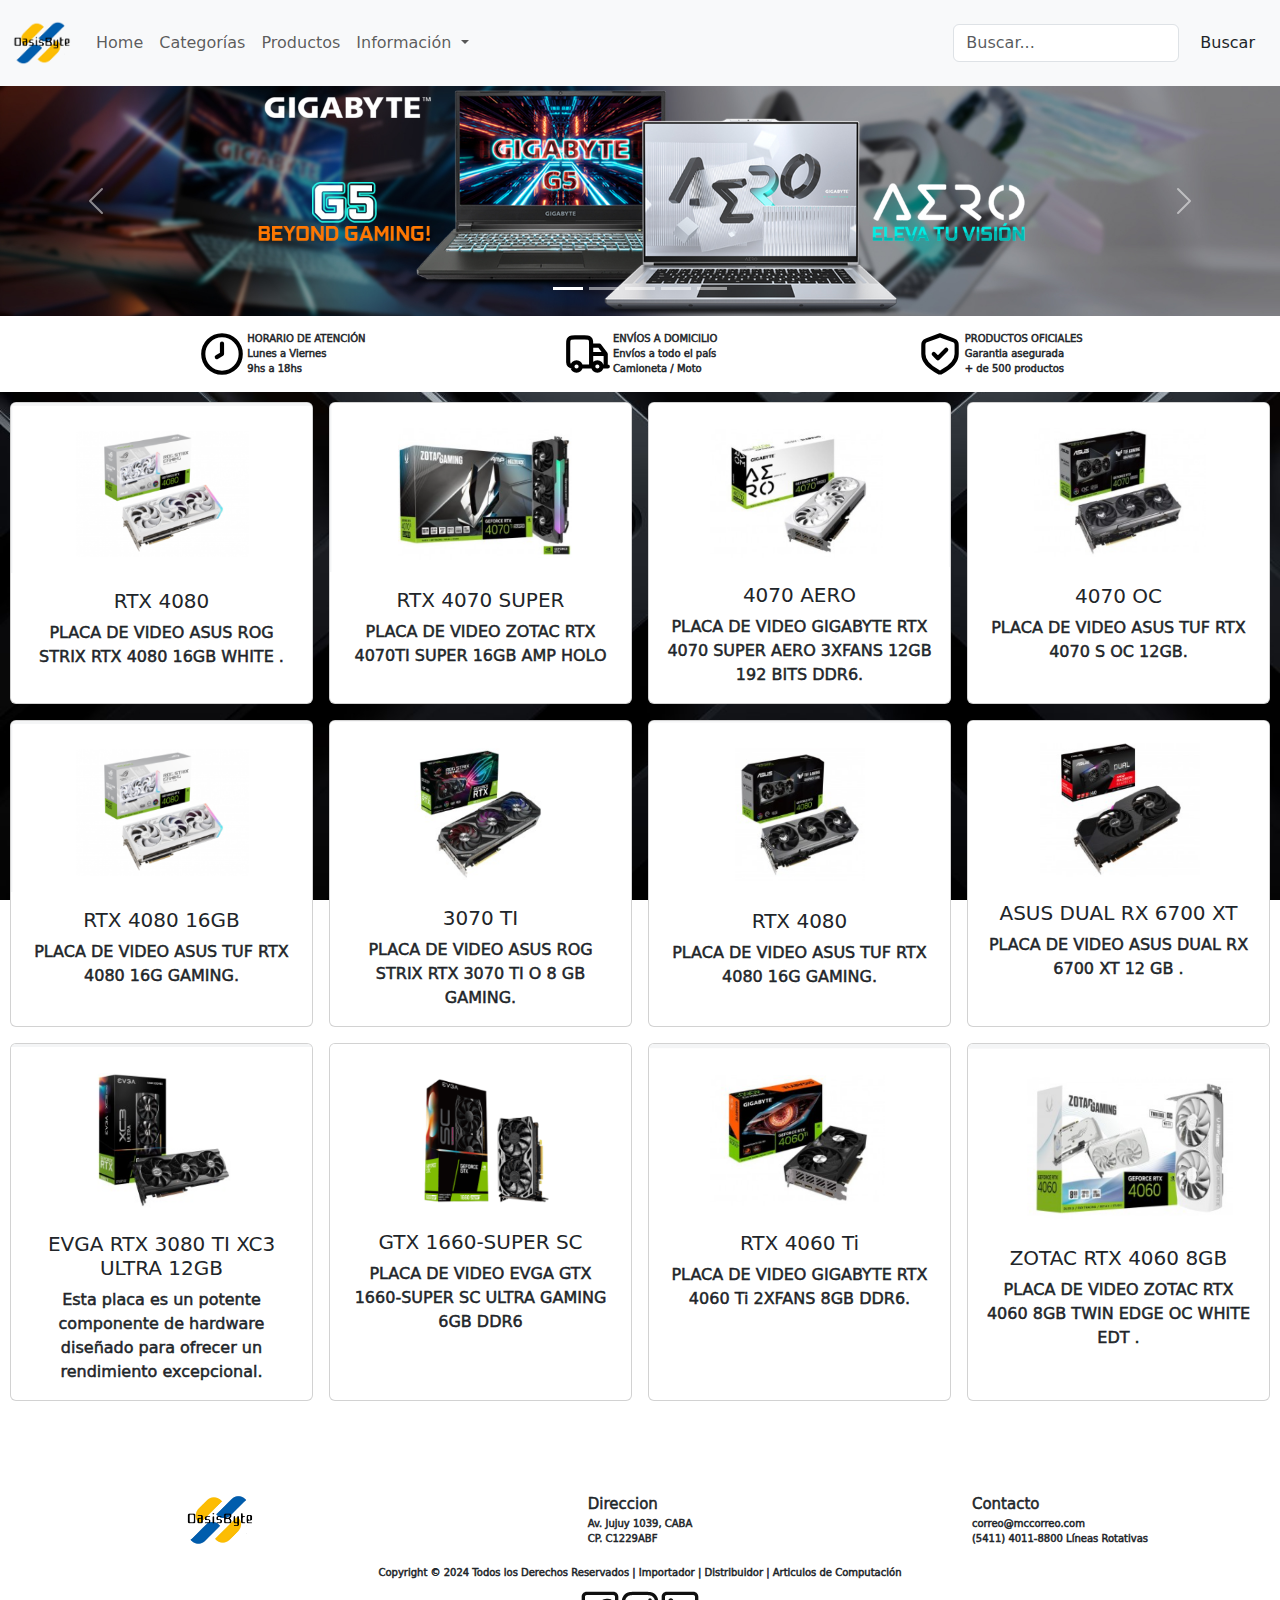
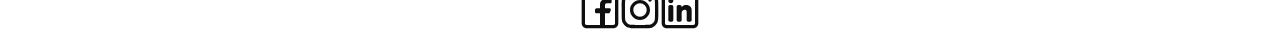
<file: productos/productos.html>
<!DOCTYPE html>
<html lang="en">

<head>
  <meta charset="UTF-8" />
  <meta name="viewport" content="width=device-width, initial-scale=1.0" />
  <title>Productos</title>
  <link href="https://cdn.jsdelivr.net/npm/bootstrap@5.3.3/dist/css/bootstrap.min.css" rel="stylesheet"
    integrity="sha384-QWTKZyjpPEjISv5WaRU9OFeRpok6YctnYmDr5pNlyT2bRjXh0JMhjY6hW+ALEwIH" crossorigin="anonymous" />
  <link rel="stylesheet" href="productos.css" />
  <link rel="icon" type="image/x-icon" href="../img/index/logo.png">
</head>

<body>
  <header>
    <nav class="navbar navbar-expand-lg bg-body-tertiary">
      <div class="container-fluid">
        <a class="navbar-brand" href="../index.html"><img src="../img/index/logo.png" alt=""
            style="width:60px"></a>
        <button class="navbar-toggler" type="button" data-bs-toggle="collapse" data-bs-target="#navbarSupportedContent"
          aria-controls="navbarSupportedContent" aria-expanded="false" aria-label="Toggle navigation">
          <span class="navbar-toggler-icon"></span>
        </button>

        <div class="collapse navbar-collapse" id="navbarSupportedContent">
          <ul class="navbar-nav me-auto mb-2 mb-lg-0">
            <li class="nav-item">
              <a class="nav-link" aria-disabled="true" href="../index.html">Home</a>
            </li>
            <li class="nav-item">
              <a class="nav-link" aria-current="page" href="../index.html#section2">Categorías</a>
            </li>
            <li class="nav-item">
              <a class="nav-link" href="../productos/productos.html">Productos</a>
            </li>
            <li class="nav-item dropdown">
              <a class="nav-link dropdown-toggle" href="#" role="button" data-bs-toggle="dropdown"
                aria-expanded="false">
                Información
              </a>
              <ul class="dropdown-menu">
                <li><a class="dropdown-item" href="../informacion/contacto/contacto.html">Contacto</a></li>
                <li><a class="dropdown-item" href="../informacion/quienesSomos/quienesSomos.html">Quienes Somos</a></li>
              </ul>
            </li>
          </ul>
          <form class="d-flex" role="search">
            <input class="form-control me-2" type="search" placeholder="Buscar..." aria-label="Search" />
            <button class="btn" type="submit">
              Buscar
            </button>
          </form>
        </div>
      </div>
    </nav>
  </header>

  <main>

    <section>
      <article>
        <div id="carouselExampleIndicators" class="carousel slide" data-bs-ride="carousel">
          <ol class="carousel-indicators">
            <li data-bs-target="#carouselExampleIndicators" data-bs-slide-to="0" class="active"></li>
            <li data-bs-target="#carouselExampleIndicators" data-bs-slide-to="1"></li>
            <li data-bs-target="#carouselExampleIndicators" data-bs-slide-to="2"></li>
            <li data-bs-target="#carouselExampleIndicators" data-bs-slide-to="3"></li>
            <li data-bs-target="#carouselExampleIndicators" data-bs-slide-to="4"></li>
          </ol>
          <div class="carousel-inner">
            <div class="carousel-item active">
              <img class="d-block w-100" src="../img/index/359c3fe03d3b559de94ed8b281c629d2.jpg" alt="First slide">
            </div>
            <div class="carousel-item">
              <img class="d-block w-100" src="../img/index/788b44e3ff1f473cce8232403d7a0295.jpg" alt="Second slide">
            </div>
            <div class="carousel-item">
              <img class="d-block w-100" src="../img/index/85755ac6dd721ac3ec01833d3915d9e3.jpg" alt="Third slide">
            </div>
            <div class="carousel-item">
              <img class="d-block w-100" src="../img/index/d8edf05884dd6b3cd2d68acecd4bd217.jpg" alt="Fourth slide">
            </div>
            <div class="carousel-item">
              <img class="d-block w-100" src="../img/index/f96aedc1ae01e701de8a9962445d789e.jpg" alt="Fifth slide">
            </div>
          </div>
          <a class="carousel-control-prev" href="#carouselExampleIndicators" role="button" data-bs-slide="prev">
            <span class="carousel-control-prev-icon" aria-hidden="true"></span>
          </a>
          <a class="carousel-control-next" href="#carouselExampleIndicators" role="button" data-bs-slide="next">
            <span class="carousel-control-next-icon" aria-hidden="true"></span>
          </a>
        </div>
      </article>
      <article class="articleHorario">
        <article class="articleHorarioInside">
          <svg xmlns="http://www.w3.org/2000/svg" width="50px" height="50px" viewBox="0 0 24 24" fill="none">
            <path
              d="M12 7V12L9.5 13.5M21 12C21 16.9706 16.9706 21 12 21C7.02944 21 3 16.9706 3 12C3 7.02944 7.02944 3 12 3C16.9706 3 21 7.02944 21 12Z"
              stroke="#000000" stroke-width="2" stroke-linecap="round" stroke-linejoin="round" />
          </svg>
          <div class="divHorarioInside">
            <p>
              HORARIO DE ATENCIÓN
            </p>
            <p>
              Lunes a Viernes
            </p>
            <p>
              9hs a 18hs
            </p>
          </div>
        </article>
        <article class="articleHorarioInside">
          <svg xmlns="http://www.w3.org/2000/svg" width="50px" height="50px" viewBox="0 0 24 24" fill="none">
            <path
              d="M18.5 18C18.5 19.1046 17.6046 20 16.5 20C15.3954 20 14.5 19.1046 14.5 18M18.5 18C18.5 16.8954 17.6046 16 16.5 16C15.3954 16 14.5 16.8954 14.5 18M18.5 18H21.5M14.5 18H13.5M8.5 18C8.5 19.1046 7.60457 20 6.5 20C5.39543 20 4.5 19.1046 4.5 18M8.5 18C8.5 16.8954 7.60457 16 6.5 16C5.39543 16 4.5 16.8954 4.5 18M8.5 18H13.5M4.5 18C3.39543 18 2.5 17.1046 2.5 16V7.2C2.5 6.0799 2.5 5.51984 2.71799 5.09202C2.90973 4.71569 3.21569 4.40973 3.59202 4.21799C4.01984 4 4.5799 4 5.7 4H10.3C11.4201 4 11.9802 4 12.408 4.21799C12.7843 4.40973 13.0903 4.71569 13.282 5.09202C13.5 5.51984 13.5 6.0799 13.5 7.2V18M13.5 18V8H17.5L20.5 12M20.5 12V18M20.5 12H13.5"
              stroke="#000000" stroke-width="2" stroke-linecap="round" stroke-linejoin="round" />
          </svg>
          <div class="divHorarioInside">
            <p>
              ENVÍOS A DOMICILIO
            </p>
            <p>
              Envíos a todo el país
            </p>
            <p>
              Camioneta / Moto
            </p>
          </div>
        </article>
        <article class="articleHorarioInside">
          <svg xmlns="http://www.w3.org/2000/svg" width="50px" height="50px" viewBox="0 0 24 24" fill="none">
            <path
              d="M9 12L11 14L15 9.99999M20 12C20 16.4611 14.54 19.6937 12.6414 20.683C12.4361 20.79 12.3334 20.8435 12.191 20.8712C12.08 20.8928 11.92 20.8928 11.809 20.8712C11.6666 20.8435 11.5639 20.79 11.3586 20.683C9.45996 19.6937 4 16.4611 4 12V8.21759C4 7.41808 4 7.01833 4.13076 6.6747C4.24627 6.37113 4.43398 6.10027 4.67766 5.88552C4.9535 5.64243 5.3278 5.50207 6.0764 5.22134L11.4382 3.21067C11.6461 3.13271 11.75 3.09373 11.857 3.07827C11.9518 3.06457 12.0482 3.06457 12.143 3.07827C12.25 3.09373 12.3539 3.13271 12.5618 3.21067L17.9236 5.22134C18.6722 5.50207 19.0465 5.64243 19.3223 5.88552C19.566 6.10027 19.7537 6.37113 19.8692 6.6747C20 7.01833 20 7.41808 20 8.21759V12Z"
              stroke="#000000" stroke-width="2" stroke-linecap="round" stroke-linejoin="round" />
          </svg>
          <div class="divHorarioInside">
            <p>
              PRODUCTOS OFICIALES
            </p>
            <p>
              Garantia asegurada
            </p>
            <p>
              + de 500 productos
            </p>
          </div>
        </article>
      </article>
    </section>
    <div class="row row-cols-1 row-cols-md-4 g-3 cards">
      <div class="col">
        <a href="../vistaProducto/vistaProducto.html" class="vistaProducto">
          <div class="card h-100">
            <img src="../img/productos/4080.png" class="card-img-top" alt="..." />
            <div class="card-body">
              <h5 class="card-title">RTX 4080</h5>
              <p class="card-text">
                PLACA DE VIDEO ASUS ROG STRIX RTX 4080 16GB WHITE .
              </p>
            </div>
          </div>
        </a>
      </div>
      <div class="col">
        <a href="../vistaProducto/vistaProducto.html" class="vistaProducto">
          <div class="card h-100">
            <img src="../img/productos/4070super.png" class="card-img-top" alt="..." />
            <div class="card-body">
              <h5 class="card-title">RTX 4070 SUPER</h5>
              <p class="card-text">
                PLACA DE VIDEO ZOTAC RTX 4070TI SUPER 16GB AMP HOLO
              </p>
            </div>
          </div>
        </a>
      </div>
      <div class="col">
        <a href="../vistaProducto/vistaProducto.html" class="vistaProducto">
          <div class="card h-100">
            <img src="../img/productos/4070aero.png" class="card-img-top" alt="..." />
            <div class="card-body">
              <h5 class="card-title">4070 AERO</h5>
              <p class="card-text">
                PLACA DE VIDEO GIGABYTE RTX 4070 SUPER AERO 3XFANS 12GB 192
                BITS DDR6.
              </p>
            </div>
          </div>
        </a>
      </div>
      <div class="col">
        <a href="../vistaProducto/vistaProducto.html" class="vistaProducto">
          <div class="card h-100">
            <img src="../img/productos/4070oc.png" class="card-img-top" alt="..." />
            <div class="card-body">
              <h5 class="card-title">4070 OC</h5>
              <p class="card-text">
                PLACA DE VIDEO ASUS TUF RTX 4070 S OC 12GB.
              </p>
            </div>
          </div>
        </a>
      </div>
      <div class="col">
        <a href="../vistaProducto/vistaProducto.html" class="vistaProducto">
          <div class="card h-100">
            <img src="../img/productos/4080.png" class="card-img-top" alt="..." />
            <div class="card-body">
              <h5 class="card-title">RTX 4080 16GB</h5>
              <p class="card-text">
                PLACA DE VIDEO ASUS TUF RTX 4080 16G GAMING.
              </p>
            </div>
          </div>
        </a>
      </div>
      <div class="col">
        <a href="../vistaProducto/vistaProducto.html" class="vistaProducto">
          <div class="card h-100">
            <img src="../img/productos/3070ti.png" class="card-img-top" alt="..." />
            <div class="card-body">
              <h5 class="card-title">3070 TI</h5>
              <p class="card-text">
                PLACA DE VIDEO ASUS ROG STRIX RTX 3070 TI O 8 GB GAMING.
              </p>
            </div>
          </div>
        </a>
      </div>
      <div class="col">
        <a href="../vistaProducto/vistaProducto.html" class="vistaProducto">
          <div class="card h-100">
            <img src="../img/productos/4080b.png" class="card-img-top" alt="..." />
            <div class="card-body">
              <h5 class="card-title">RTX 4080</h5>
              <p class="card-text">
                PLACA DE VIDEO ASUS TUF RTX 4080 16G GAMING.
              </p>
            </div>
          </div>
        </a>
      </div>
      <div class="col">
        <a href="../vistaProducto/vistaProducto.html" class="vistaProducto">
          <div class="card h-100">
            <img src="../img/productos/asusDualRX6700.png" class="card-img-top" alt="..." />
            <div class="card-body">
              <h5 class="card-title">ASUS DUAL RX 6700 XT</h5>
              <p class="card-text">
                PLACA DE VIDEO ASUS DUAL RX 6700 XT 12 GB .
              </p>
            </div>
          </div>
        </a>
      </div>

      <div class="col">
        <a href="../vistaProducto/vistaProducto.html" class="vistaProducto">
          <div class="card h-100">
            <img src="../img/productos/evga3080.png" class="card-img-top" alt="..." />
            <div class="card-body">
              <h5 class="card-title">EVGA RTX 3080 TI XC3 ULTRA 12GB</h5>
              <p class="card-text">
                Esta placa es un potente componente de hardware diseñado para
                ofrecer un rendimiento excepcional.
              </p>
            </div>
          </div>
        </a>
      </div>
      <div class="col">
        <a href="../vistaProducto/vistaProducto.html" class="vistaProducto">
          <div class="card h-100">
            <img src="../img/productos/RTX1660SUPER.png" class="card-img-top" alt="..." />
            <div class="card-body">
              <h5 class="card-title">GTX 1660-SUPER SC</h5>
              <p class="card-text">
                PLACA DE VIDEO EVGA GTX 1660-SUPER SC ULTRA GAMING 6GB DDR6
              </p>
            </div>
          </div>
        </a>
      </div>
      <div class="col">
        <a href="../vistaProducto/vistaProducto.html" class="vistaProducto">
          <div class="card h-100">
            <img src="../img/productos/rtx4060TI.png" class="card-img-top" alt="..." />
            <div class="card-body">
              <h5 class="card-title">RTX 4060 Ti</h5>
              <p class="card-text">
                PLACA DE VIDEO GIGABYTE RTX 4060 Ti 2XFANS 8GB DDR6.
              </p>
            </div>
          </div>
        </a>
      </div>
      <div class="col">
        <a href="../vistaProducto/vistaProducto.html" class="vistaProducto">
          <div class="card h-100">
            <img src="../img/productos/rtx4060TWIN.png" class="card-img-top" alt="..." />
            <div class="card-body">
              <h5 class="card-title">ZOTAC RTX 4060 8GB</h5>
              <p class="card-text">
                PLACA DE VIDEO ZOTAC RTX 4060 8GB TWIN EDGE OC WHITE EDT .
              </p>
            </div>
          </div>
        </a>
      </div>
    </div>
  </main>

  <footer>
    <article class="articleFooter">
      <div>
        <img src="../img/index/logo.png" alt="" />
      </div>
      <div>
        <p class="pFooter">Direccion</p>
        <p>Av. Jujuy 1039, CABA</p>
        <p>CP. C1229ABF</p>
      </div>
      <div>
        <p class="pFooter">Contacto</p>
        <p>correo@mccorreo.com</p>
        <p>(5411) 4011-8800 Líneas Rotativas</p>
      </div>
    </article>
    <article>
      <p>
        Copyright © 2024 Todos los Derechos Reservados | Importador |
        Distribuidor | Articulos de Computación
      </p>
    </article>
    <article>
      <svg xmlns="http://www.w3.org/2000/svg" width="40px" height="40px" viewBox="0 0 24 24" fill="none">
        <path fill-rule="evenodd" clip-rule="evenodd"
          d="M20 1C21.6569 1 23 2.34315 23 4V20C23 21.6569 21.6569 23 20 23H4C2.34315 23 1 21.6569 1 20V4C1 2.34315 2.34315 1 4 1H20ZM20 3C20.5523 3 21 3.44772 21 4V20C21 20.5523 20.5523 21 20 21H15V13.9999H17.0762C17.5066 13.9999 17.8887 13.7245 18.0249 13.3161L18.4679 11.9871C18.6298 11.5014 18.2683 10.9999 17.7564 10.9999H15V8.99992C15 8.49992 15.5 7.99992 16 7.99992H18C18.5523 7.99992 19 7.5522 19 6.99992V6.31393C19 5.99091 18.7937 5.7013 18.4813 5.61887C17.1705 5.27295 16 5.27295 16 5.27295C13.5 5.27295 12 6.99992 12 8.49992V10.9999H10C9.44772 10.9999 9 11.4476 9 11.9999V12.9999C9 13.5522 9.44771 13.9999 10 13.9999H12V21H4C3.44772 21 3 20.5523 3 20V4C3 3.44772 3.44772 3 4 3H20Z"
          fill="#0F0F0F" />
      </svg>
      <svg xmlns="http://www.w3.org/2000/svg" width="40px" height="40px" viewBox="0 0 24 24" fill="none">
        <path fill-rule="evenodd" clip-rule="evenodd"
          d="M12 18C15.3137 18 18 15.3137 18 12C18 8.68629 15.3137 6 12 6C8.68629 6 6 8.68629 6 12C6 15.3137 8.68629 18 12 18ZM12 16C14.2091 16 16 14.2091 16 12C16 9.79086 14.2091 8 12 8C9.79086 8 8 9.79086 8 12C8 14.2091 9.79086 16 12 16Z"
          fill="#0F0F0F" />
        <path
          d="M18 5C17.4477 5 17 5.44772 17 6C17 6.55228 17.4477 7 18 7C18.5523 7 19 6.55228 19 6C19 5.44772 18.5523 5 18 5Z"
          fill="#0F0F0F" />
        <path fill-rule="evenodd" clip-rule="evenodd"
          d="M1.65396 4.27606C1 5.55953 1 7.23969 1 10.6V13.4C1 16.7603 1 18.4405 1.65396 19.7239C2.2292 20.8529 3.14708 21.7708 4.27606 22.346C5.55953 23 7.23969 23 10.6 23H13.4C16.7603 23 18.4405 23 19.7239 22.346C20.8529 21.7708 21.7708 20.8529 22.346 19.7239C23 18.4405 23 16.7603 23 13.4V10.6C23 7.23969 23 5.55953 22.346 4.27606C21.7708 3.14708 20.8529 2.2292 19.7239 1.65396C18.4405 1 16.7603 1 13.4 1H10.6C7.23969 1 5.55953 1 4.27606 1.65396C3.14708 2.2292 2.2292 3.14708 1.65396 4.27606ZM13.4 3H10.6C8.88684 3 7.72225 3.00156 6.82208 3.0751C5.94524 3.14674 5.49684 3.27659 5.18404 3.43597C4.43139 3.81947 3.81947 4.43139 3.43597 5.18404C3.27659 5.49684 3.14674 5.94524 3.0751 6.82208C3.00156 7.72225 3 8.88684 3 10.6V13.4C3 15.1132 3.00156 16.2777 3.0751 17.1779C3.14674 18.0548 3.27659 18.5032 3.43597 18.816C3.81947 19.5686 4.43139 20.1805 5.18404 20.564C5.49684 20.7234 5.94524 20.8533 6.82208 20.9249C7.72225 20.9984 8.88684 21 10.6 21H13.4C15.1132 21 16.2777 20.9984 17.1779 20.9249C18.0548 20.8533 18.5032 20.7234 18.816 20.564C19.5686 20.1805 20.1805 19.5686 20.564 18.816C20.7234 18.5032 20.8533 18.0548 20.9249 17.1779C20.9984 16.2777 21 15.1132 21 13.4V10.6C21 8.88684 20.9984 7.72225 20.9249 6.82208C20.8533 5.94524 20.7234 5.49684 20.564 5.18404C20.1805 4.43139 19.5686 3.81947 18.816 3.43597C18.5032 3.27659 18.0548 3.14674 17.1779 3.0751C16.2777 3.00156 15.1132 3 13.4 3Z"
          fill="#0F0F0F" />
      </svg>
      <svg xmlns="http://www.w3.org/2000/svg" width="40px" height="40px" viewBox="0 0 24 24" fill="none">
        <path
          d="M6.5 8C7.32843 8 8 7.32843 8 6.5C8 5.67157 7.32843 5 6.5 5C5.67157 5 5 5.67157 5 6.5C5 7.32843 5.67157 8 6.5 8Z"
          fill="#0F0F0F" />
        <path
          d="M5 10C5 9.44772 5.44772 9 6 9H7C7.55228 9 8 9.44771 8 10V18C8 18.5523 7.55228 19 7 19H6C5.44772 19 5 18.5523 5 18V10Z"
          fill="#0F0F0F" />
        <path
          d="M11 19H12C12.5523 19 13 18.5523 13 18V13.5C13 12 16 11 16 13V18.0004C16 18.5527 16.4477 19 17 19H18C18.5523 19 19 18.5523 19 18V12C19 10 17.5 9 15.5 9C13.5 9 13 10.5 13 10.5V10C13 9.44771 12.5523 9 12 9H11C10.4477 9 10 9.44772 10 10V18C10 18.5523 10.4477 19 11 19Z"
          fill="#0F0F0F" />
        <path fill-rule="evenodd" clip-rule="evenodd"
          d="M20 1C21.6569 1 23 2.34315 23 4V20C23 21.6569 21.6569 23 20 23H4C2.34315 23 1 21.6569 1 20V4C1 2.34315 2.34315 1 4 1H20ZM20 3C20.5523 3 21 3.44772 21 4V20C21 20.5523 20.5523 21 20 21H4C3.44772 21 3 20.5523 3 20V4C3 3.44772 3.44772 3 4 3H20Z"
          fill="#0F0F0F" />
      </svg>
    </article>
  </footer>
  <script src="https://cdn.jsdelivr.net/npm/bootstrap@5.3.3/dist/js/bootstrap.bundle.min.js"
    integrity="sha384-YvpcrYf0tY3lHB60NNkmXc5s9fDVZLESaAA55NDzOxhy9GkcIdslK1eN7N6jIeHz"
    crossorigin="anonymous"></script>
</body>

</html>
</file>
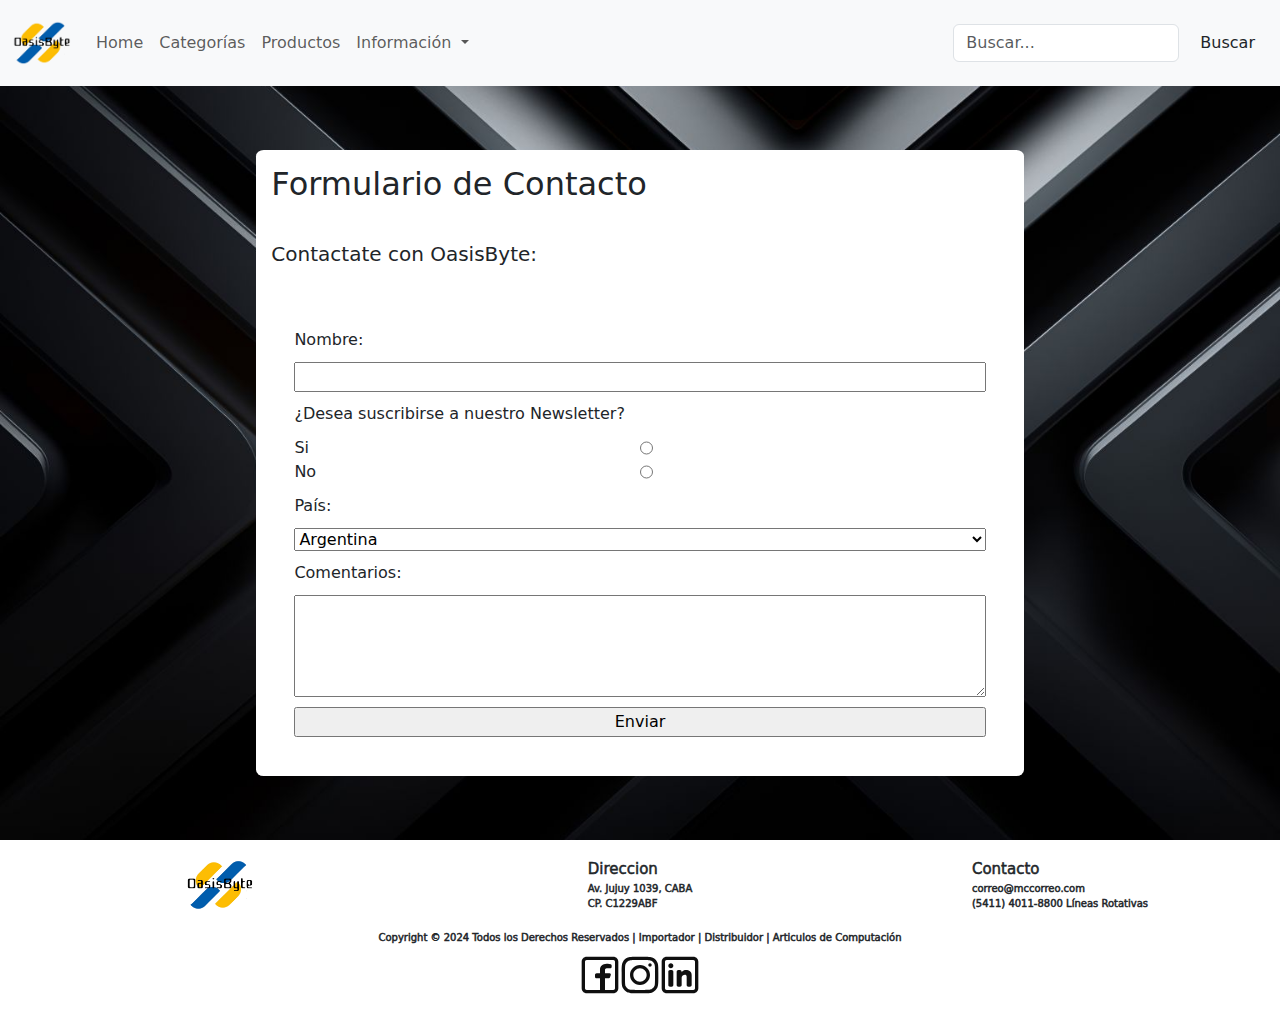
<file: informacion/contacto/contacto.html>
<!DOCTYPE html>
<html lang="es">

<head>
    <meta charset="UTF-8">
    <meta name="viewport" content="width=device-width, initial-scale=1.0">
    <title>Contacto</title>
    <link href="https://cdn.jsdelivr.net/npm/bootstrap@5.3.3/dist/css/bootstrap.min.css" rel="stylesheet"
        integrity="sha384-QWTKZyjpPEjISv5WaRU9OFeRpok6YctnYmDr5pNlyT2bRjXh0JMhjY6hW+ALEwIH" crossorigin="anonymous" />
    <link rel="stylesheet" href="../../index/index.css">
    <link rel="stylesheet" href="./contacto.css">
    <link rel="icon" type="image/x-icon" href="../../img/index/logo.png">
</head>

<body>
    <header>
        <nav class="navbar navbar-expand-lg bg-body-tertiary">
            <div class="container-fluid">
                <a class="navbar-brand" href="../../index.html"><img src="../../img/index/logo.png" alt=""
                        style="width:60px"></a>
                <button class="navbar-toggler" type="button" data-bs-toggle="collapse"
                    data-bs-target="#navbarSupportedContent" aria-controls="navbarSupportedContent"
                    aria-expanded="false" aria-label="Toggle navigation">
                    <span class="navbar-toggler-icon"></span>
                </button>

                <div class="collapse navbar-collapse" id="navbarSupportedContent">
                    <ul class="navbar-nav me-auto mb-2 mb-lg-0">
                        <li class="nav-item">
                            <a class="nav-link" aria-disabled="true" href="../../index.html">Home</a>
                        </li>
                        <li class="nav-item">
                            <a class="nav-link" aria-current="page"
                                href="../../index/index.html#section2">Categorías</a>
                        </li>
                        <li class="nav-item">
                            <a class="nav-link" href="../../productos/productos.html">Productos</a>
                        </li>
                        <li class="nav-item dropdown">
                            <a class="nav-link dropdown-toggle" href="#" role="button" data-bs-toggle="dropdown"
                                aria-expanded="false">
                                Información
                            </a>
                            <ul class="dropdown-menu">
                                <li><a class="dropdown-item" href="./contacto.html">Contacto</a></li>
                                <li><a class="dropdown-item" href="../quienesSomos/quienesSomos.html">Quienes Somos</a>
                                </li>
                            </ul>
                        </li>
                    </ul>
                    <form class="d-flex" role="search">
                        <input class="form-control me-2" type="search" placeholder="Buscar..." aria-label="Search" />
                        <button class="btn" type="submit">
                            Buscar
                        </button>
                    </form>
                </div>
            </div>
        </nav>
    </header>
    <main>
        <section class="sectionContacto">
            <h2>Formulario de Contacto</h2>
            <h5>Contactate con OasisByte:</h5>
            <form class="formContacto" action="" method="">
                <label for="nombre">Nombre:</label>
                <input type="text" id="nombre" name="nombre" required>
                <label>¿Desea suscribirse a nuestro Newsletter?</label>
                <div>
                    <label for="opcion1">Si</label>
                    <input type="radio" id="opcion1" name="suscripcion" value="si">
                    <label for="opcion2">No</label>
                    <input type="radio" id="opcion2" name="suscripcion" value="no">
                </div>
                <label for="pais">País:</label>
                <select id="pais" name="pais">
                    <option value="1">Argentina</option>
                    <option value="2">Brasil</option>
                    <option value="3">Chile</option>
                    <option value="4">México</option>
                    <option value="5">España</option>
                </select>
                <label for="comentarios">Comentarios:</label>
                <textarea id="comentarios" name="comentarios" rows="4" cols="50"></textarea>
                <input type="submit" value="Enviar">
            </form>
        </section>
    </main>
    <footer>
        <article class="articleFooter">
            <div>
                <img src="../../img/index/logo.png" alt="">
            </div>
            <div>
                <p class="pFooter">Direccion</p>
                <p>Av. Jujuy 1039, CABA</p>
                <p>CP. C1229ABF</p>
            </div>
            <div>
                <p class="pFooter">Contacto</p>
                <p>correo@mccorreo.com</p>
                <p>(5411) 4011-8800 Líneas Rotativas</p>
            </div>
        </article>
        <article>
            <p>Copyright © 2024 Todos los Derechos Reservados
                | Importador
                | Distribuidor
                | Articulos de Computación
            </p>
        </article>
        <article>
            <svg xmlns="http://www.w3.org/2000/svg" width="40px" height="40px" viewBox="0 0 24 24" fill="none">
                <path fill-rule="evenodd" clip-rule="evenodd"
                    d="M20 1C21.6569 1 23 2.34315 23 4V20C23 21.6569 21.6569 23 20 23H4C2.34315 23 1 21.6569 1 20V4C1 2.34315 2.34315 1 4 1H20ZM20 3C20.5523 3 21 3.44772 21 4V20C21 20.5523 20.5523 21 20 21H15V13.9999H17.0762C17.5066 13.9999 17.8887 13.7245 18.0249 13.3161L18.4679 11.9871C18.6298 11.5014 18.2683 10.9999 17.7564 10.9999H15V8.99992C15 8.49992 15.5 7.99992 16 7.99992H18C18.5523 7.99992 19 7.5522 19 6.99992V6.31393C19 5.99091 18.7937 5.7013 18.4813 5.61887C17.1705 5.27295 16 5.27295 16 5.27295C13.5 5.27295 12 6.99992 12 8.49992V10.9999H10C9.44772 10.9999 9 11.4476 9 11.9999V12.9999C9 13.5522 9.44771 13.9999 10 13.9999H12V21H4C3.44772 21 3 20.5523 3 20V4C3 3.44772 3.44772 3 4 3H20Z"
                    fill="#0F0F0F" />
            </svg>
            <svg xmlns="http://www.w3.org/2000/svg" width="40px" height="40px" viewBox="0 0 24 24" fill="none">
                <path fill-rule="evenodd" clip-rule="evenodd"
                    d="M12 18C15.3137 18 18 15.3137 18 12C18 8.68629 15.3137 6 12 6C8.68629 6 6 8.68629 6 12C6 15.3137 8.68629 18 12 18ZM12 16C14.2091 16 16 14.2091 16 12C16 9.79086 14.2091 8 12 8C9.79086 8 8 9.79086 8 12C8 14.2091 9.79086 16 12 16Z"
                    fill="#0F0F0F" />
                <path
                    d="M18 5C17.4477 5 17 5.44772 17 6C17 6.55228 17.4477 7 18 7C18.5523 7 19 6.55228 19 6C19 5.44772 18.5523 5 18 5Z"
                    fill="#0F0F0F" />
                <path fill-rule="evenodd" clip-rule="evenodd"
                    d="M1.65396 4.27606C1 5.55953 1 7.23969 1 10.6V13.4C1 16.7603 1 18.4405 1.65396 19.7239C2.2292 20.8529 3.14708 21.7708 4.27606 22.346C5.55953 23 7.23969 23 10.6 23H13.4C16.7603 23 18.4405 23 19.7239 22.346C20.8529 21.7708 21.7708 20.8529 22.346 19.7239C23 18.4405 23 16.7603 23 13.4V10.6C23 7.23969 23 5.55953 22.346 4.27606C21.7708 3.14708 20.8529 2.2292 19.7239 1.65396C18.4405 1 16.7603 1 13.4 1H10.6C7.23969 1 5.55953 1 4.27606 1.65396C3.14708 2.2292 2.2292 3.14708 1.65396 4.27606ZM13.4 3H10.6C8.88684 3 7.72225 3.00156 6.82208 3.0751C5.94524 3.14674 5.49684 3.27659 5.18404 3.43597C4.43139 3.81947 3.81947 4.43139 3.43597 5.18404C3.27659 5.49684 3.14674 5.94524 3.0751 6.82208C3.00156 7.72225 3 8.88684 3 10.6V13.4C3 15.1132 3.00156 16.2777 3.0751 17.1779C3.14674 18.0548 3.27659 18.5032 3.43597 18.816C3.81947 19.5686 4.43139 20.1805 5.18404 20.564C5.49684 20.7234 5.94524 20.8533 6.82208 20.9249C7.72225 20.9984 8.88684 21 10.6 21H13.4C15.1132 21 16.2777 20.9984 17.1779 20.9249C18.0548 20.8533 18.5032 20.7234 18.816 20.564C19.5686 20.1805 20.1805 19.5686 20.564 18.816C20.7234 18.5032 20.8533 18.0548 20.9249 17.1779C20.9984 16.2777 21 15.1132 21 13.4V10.6C21 8.88684 20.9984 7.72225 20.9249 6.82208C20.8533 5.94524 20.7234 5.49684 20.564 5.18404C20.1805 4.43139 19.5686 3.81947 18.816 3.43597C18.5032 3.27659 18.0548 3.14674 17.1779 3.0751C16.2777 3.00156 15.1132 3 13.4 3Z"
                    fill="#0F0F0F" />
            </svg>
            <svg xmlns="http://www.w3.org/2000/svg" width="40px" height="40px" viewBox="0 0 24 24" fill="none">
                <path
                    d="M6.5 8C7.32843 8 8 7.32843 8 6.5C8 5.67157 7.32843 5 6.5 5C5.67157 5 5 5.67157 5 6.5C5 7.32843 5.67157 8 6.5 8Z"
                    fill="#0F0F0F" />
                <path
                    d="M5 10C5 9.44772 5.44772 9 6 9H7C7.55228 9 8 9.44771 8 10V18C8 18.5523 7.55228 19 7 19H6C5.44772 19 5 18.5523 5 18V10Z"
                    fill="#0F0F0F" />
                <path
                    d="M11 19H12C12.5523 19 13 18.5523 13 18V13.5C13 12 16 11 16 13V18.0004C16 18.5527 16.4477 19 17 19H18C18.5523 19 19 18.5523 19 18V12C19 10 17.5 9 15.5 9C13.5 9 13 10.5 13 10.5V10C13 9.44771 12.5523 9 12 9H11C10.4477 9 10 9.44772 10 10V18C10 18.5523 10.4477 19 11 19Z"
                    fill="#0F0F0F" />
                <path fill-rule="evenodd" clip-rule="evenodd"
                    d="M20 1C21.6569 1 23 2.34315 23 4V20C23 21.6569 21.6569 23 20 23H4C2.34315 23 1 21.6569 1 20V4C1 2.34315 2.34315 1 4 1H20ZM20 3C20.5523 3 21 3.44772 21 4V20C21 20.5523 20.5523 21 20 21H4C3.44772 21 3 20.5523 3 20V4C3 3.44772 3.44772 3 4 3H20Z"
                    fill="#0F0F0F" />
            </svg>
        </article>
    </footer>
    <script src="https://cdn.jsdelivr.net/npm/bootstrap@5.3.3/dist/js/bootstrap.bundle.min.js"
        integrity="sha384-YvpcrYf0tY3lHB60NNkmXc5s9fDVZLESaAA55NDzOxhy9GkcIdslK1eN7N6jIeHz"
        crossorigin="anonymous"></script>
</body>

</html>
</file>
<file: productos/productos.css>
body{
    background-image:url(../img/general/yellowBody.jpg);
    background-size: cover;
    background-attachment: fixed;
    background-repeat: no-repeat;
}



.carousel-indicators li {
    list-style: none;
}

.articleHorario {
    display: flex;
    justify-content: space-evenly;
    background-color: white;
    padding-top: 1%;
    padding-bottom: 1%;
}

.articleHorarioInside {
    display: flex;
    align-items: center;
}

.divHorarioInside {
    display: flex;
    flex-direction: column;
    justify-content: center;
}

.divHorarioInside p {
    margin: 0;
    font-size: 10px;
}

p {
    -webkit-text-stroke-width: 0.5px;
}

.section2 {
    margin-left: 10%;
    margin-right: 10%;
    background-color: white;
    border-radius: 1%;
    margin-top: 5%;
    margin-bottom: 5%;
    padding: 1%;
}

.articleUltimosProductos {
    display: flex;
    justify-content: space-evenly;

}

.articleUltimosProductos div {
    display: flex;
    flex-direction: column;
    justify-content: center;
    align-items: center;
}

.articleUltimosProductos .aDescripcion {
    display: flex;
    flex-direction: column;
    align-items: center;
    width: 10%;
    height: 10%;
    font-size: 10px;
    margin-top: 2%;
    margin-bottom: 2%;
    overflow: hidden;
    color: black;
}

.aDescripcion:hover {
    color: gray;
    transition: 0.5s;
}

a {
    color: black;
    text-decoration: none;
}
.card-body:hover{
    color: darkgrey;
    transition: 0.5s;

}

a:hover {
    color: gray;
    transition: 0.5s;
}









































































.cards{
    padding: 10px;
}

.vistaProducto{
text-decoration: none;
text-align: center;
}

.divAuto:hover {
    transition: 0.8s;
    opacity: 1;
}

footer {
    display: flex;
    flex-direction: column;
    background-color: white;
    padding: 10px;
    margin-top: 5%;
}

footer article {
    display: flex;
    justify-content: center;
    text-align: justify;
    margin-bottom: 10px;
}

footer article p {
    font-size: 10px;
    margin: 0;
}

.articleFooter {
    display: grid;
    grid-template-columns: 1fr 1fr 1fr;
    align-items: center;
    justify-items: center;
}

.articleFooter img{
    width: 70px;
    height: 70px;
}

.pFooter {
    font-size: 15px;
}
</file>
<file: index/index.css>
body {
    background-image: url(../img/general/yellowBody.jpg);
    background-size: cover;
    background-attachment: fixed;
    background-repeat: no-repeat;
}

.carousel-indicators li {
    list-style: none;
}

.articleHorario {
    display: flex;
    justify-content: space-evenly;
    background-color: white;
    padding-top: 1%;
    padding-bottom: 1%;
}

.articleHorarioInside {
    display: flex;
    align-items: center;
}

.divHorarioInside {
    display: flex;
    flex-direction: column;
    justify-content: center;
}

.divHorarioInside p {
    margin: 0;
    font-size: 10px;
}

p {
    -webkit-text-stroke-width: 0.5px;
}

.section2 {
    margin-left: 10%;
    margin-right: 10%;
    background-color: white;
    border-radius: 1%;
    margin-top: 5%;
    padding: 1%;
}

.articleUltimosProductos {
    display: flex;
    justify-content: space-evenly;

}

.articleUltimosProductos div {
    display: flex;
    flex-direction: column;
    justify-content: center;
    align-items: center;
}

.articleUltimosProductos .aDescripcion {
    display: flex;
    flex-direction: column;
    align-items: center;
    width: 10%;
    height: 10%;
    font-size: 10px;
    margin-top: 2%;
    margin-bottom: 2%;
    overflow: hidden;
    color: black;
}

.aDescripcion:hover {
    color: gray;
    transition: 0.5s;
}

a {
    color: black;
    text-decoration: none;
}

a:hover {
    color: gray;
    transition: 0.5s;
}

.articleArticulosGrid {
    display: grid;
    grid-template-areas: "   -    imagen1    -   "
        "imagen2 imagen3 imagen9"
        "imagen4 imagen5 imagen6"
        "imagen10 imagen7 imagen8";
    grid-template-columns: 1fr 1fr 1fr;
    grid-template-rows: 5% 1fr 1fr 1fr;
    row-gap: 2px;
    column-gap: 2px;
}

.imagen1 {
    grid-area: "imagen1";
    grid-column-start: 2;
    grid-column-end: 3;
    grid-row-start: 1;
    grid-row-end: 2;
}

.imagen2 {
    grid-area: "imagen2";
    grid-column-start: 1;
    grid-column-end: 2;
    grid-row-start: 2;
    grid-row-end: 3;
    background-image: url(../img/index/bg01_mother.jpg);
    background-size: cover;
    background-position: center;
    height: 300px;
    border-radius: 2%;
}

.imagen3 {
    grid-area: "imagen3";
    grid-column-start: 2;
    grid-column-end: 3;
    grid-row-start: 2;
    grid-row-end: 3;
    background-image: url(../img/index/bg02_ram.jpg);
    background-size: cover;
    background-position: center;
    height: 300px;
    border-radius: 2%;
}

.imagen4 {
    grid-area: "imagen4";
    grid-column-start: 1;
    grid-column-end: 2;
    grid-row-start: 3;
    grid-row-end: 4;
    background-image: url(../img/index/bg03_gabinete.jpg);
    background-size: cover;
    background-position: center;
    height: 300px;
    border-radius: 2%;
}

.imagen5 {
    grid-area: "imagen5";
    grid-column-start: 2;
    grid-column-end: 3;
    grid-row-start: 3;
    grid-row-end: 4;
    background-image: url(../img/index/bg04_placavideo.jpg);
    background-size: cover;
    background-position: center;
    height: 300px;
    border-radius: 2%;
}

.imagen6 {
    grid-area: "imagen6";
    grid-column-start: 3;
    grid-column-end: 4;
    grid-row-start: 3;
    grid-row-end: 4;
    background-image: url(../img/index/bg05_perifericos.jpg);
    background-size: cover;
    background-position: center;
    height: 300px;
    border-radius: 2%;
}

.imagen7 {
    grid-area: "imagen7";
    grid-column-start: 2;
    grid-column-end: 3;
    grid-row-start: 4;
    grid-row-end: 5;
    background-image: url(../img/index/bg06_monitor.jpg);
    background-size: cover;
    background-position: center;
    height: 300px;
    border-radius: 2%;
}

.imagen8 {
    grid-area: "imagen8";
    grid-column-start: 3;
    grid-column-end: 4;
    grid-row-start: 4;
    grid-row-end: 5;
    background-image: url(../img/index/bg07_fuente.jpg);
    background-size: cover;
    background-position: center;
    height: 300px;
    border-radius: 2%;
}

.imagen9 {
    grid-area: "imagen9";
    grid-column-start: 3;
    grid-column-end: 4;
    grid-row-start: 2;
    grid-row-end: 3;
    background-image: url(../img/index/bg08_disco.png);
    background-size: cover;
    background-position: center;
    height: 300px;
    border-radius: 2%;
}

.imagen10 {
    grid-area: "imagen10";
    grid-column-start: 1;
    grid-column-end: 2;
    grid-row-start: 4;
    grid-row-end: 5;
    background-image: url(../img/index/bg09_micro.jpg);
    background-size: cover;
    background-position: center;
    height: 300px;
    border-radius: 2%;
}

.imagen1 p {
    font-size: 15px;
    text-align: center;
}

.pImg {
    color: white;
    font-size: 20px;
}

.divAuto {
    display: flex;
    align-items: center;
    justify-content: center;
    height: 300px;
    width: auto;
    border-radius: 2%;
    background-color: rgb(0, 0, 0, 0.8);
    opacity: 0;
}

.divAuto:hover {
    transition: 0.8s;
    opacity: 1;
}

footer {
    display: flex;
    flex-direction: column;
    background-color: white;
    padding: 10px;
    margin-top: 5%;
}

footer article {
    display: flex;
    justify-content: center;
    text-align: justify;
    margin-bottom: 10px;
}

footer article p {
    font-size: 10px;
    margin: 0;
}

.articleFooter {
    display: grid;
    grid-template-columns: 1fr 1fr 1fr;
    align-items: center;
    justify-items: center;
}

.articleFooter img{
    width: 70px;
    height: 70px;
}

.pFooter {
    font-size: 15px;
}
</file>
<file: informacion/contacto/contacto.css>
.sectionContacto{
    display: flex;
    flex-direction: column;
    background-color: white;
    border-radius: 1%;
    margin-top: 5%;
    margin-left: 20%;
    margin-right: 20%;
}

.sectionContacto h2{
    padding: 2%;
}

.sectionContacto h5{
    padding: 2%;
}

.formContacto{
    display: flex;
    flex-direction: column;
    justify-content: center;
    padding: 5%;
    row-gap: 10px;
}

.formContacto div{
    display: grid;
    grid-template-columns: 1fr 1fr;
    grid-template-rows: 1fr 1fr;
    justify-items: start;
}
</file>
